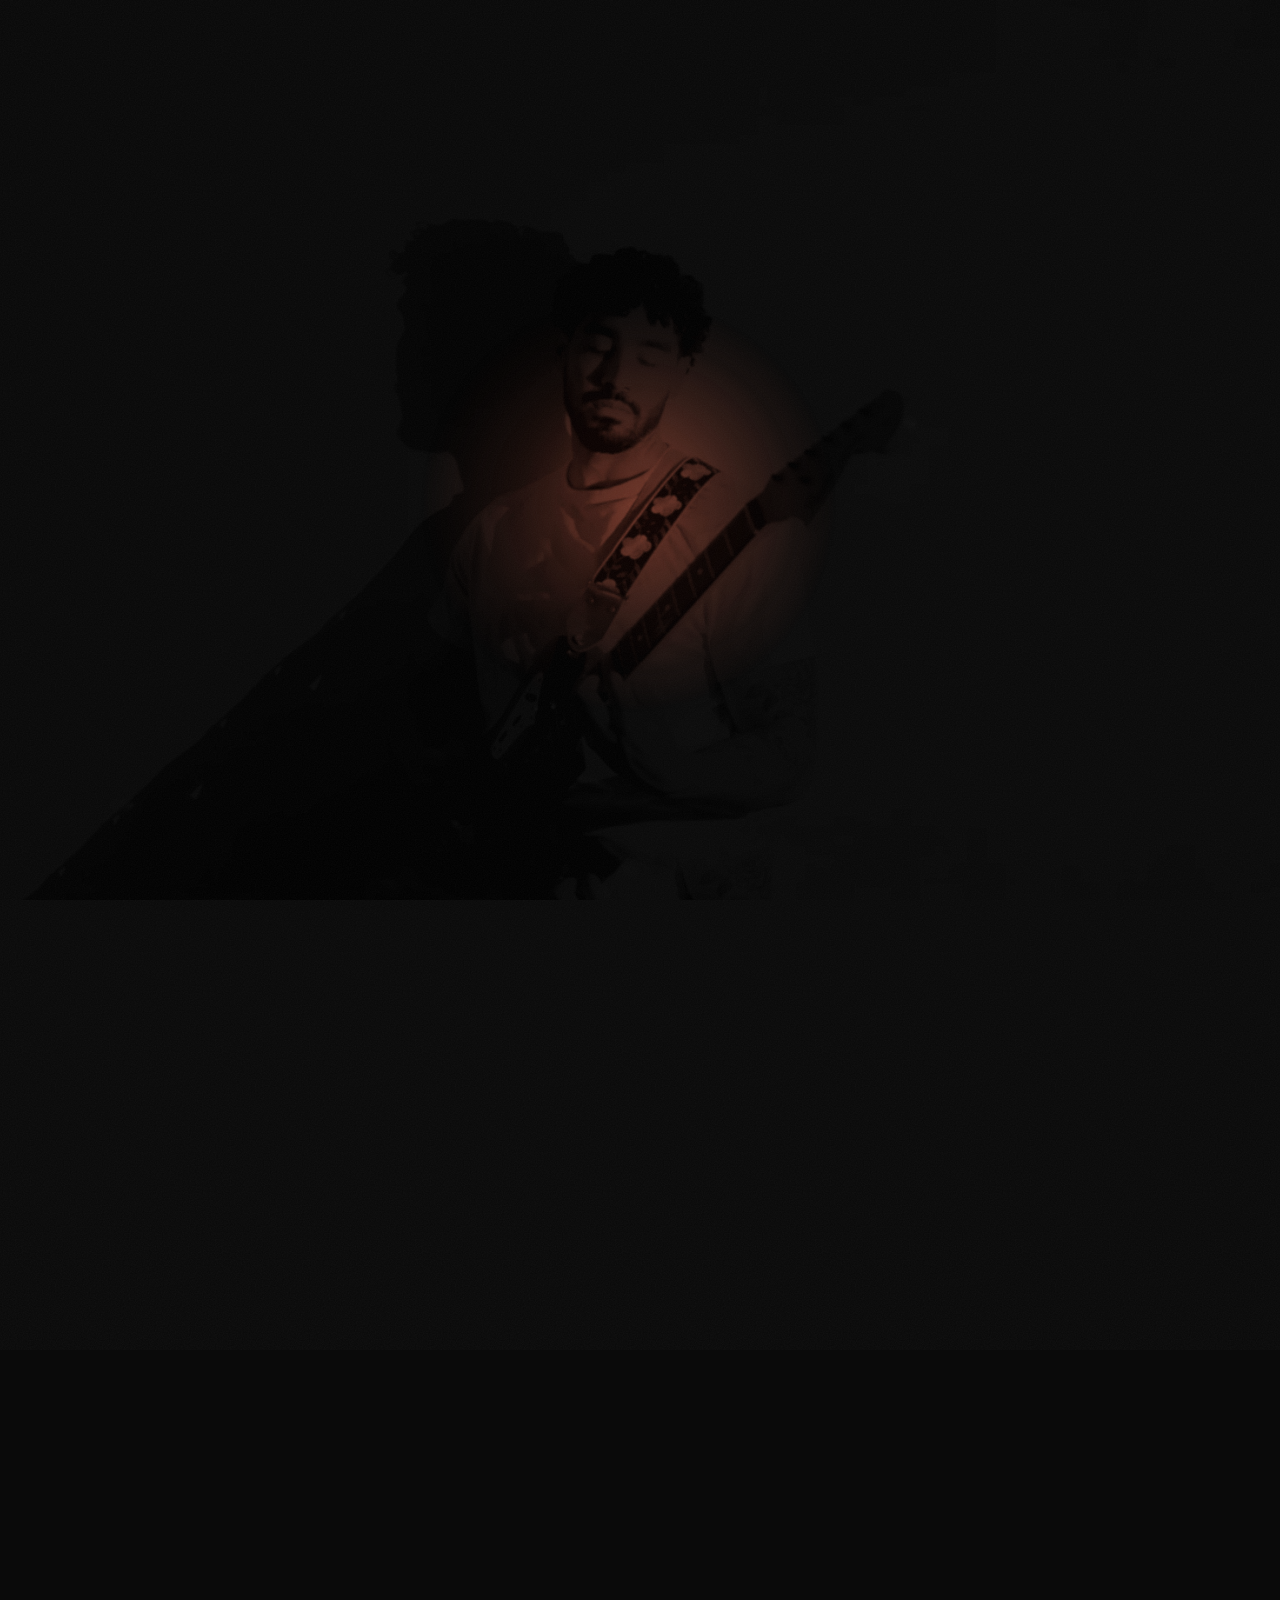
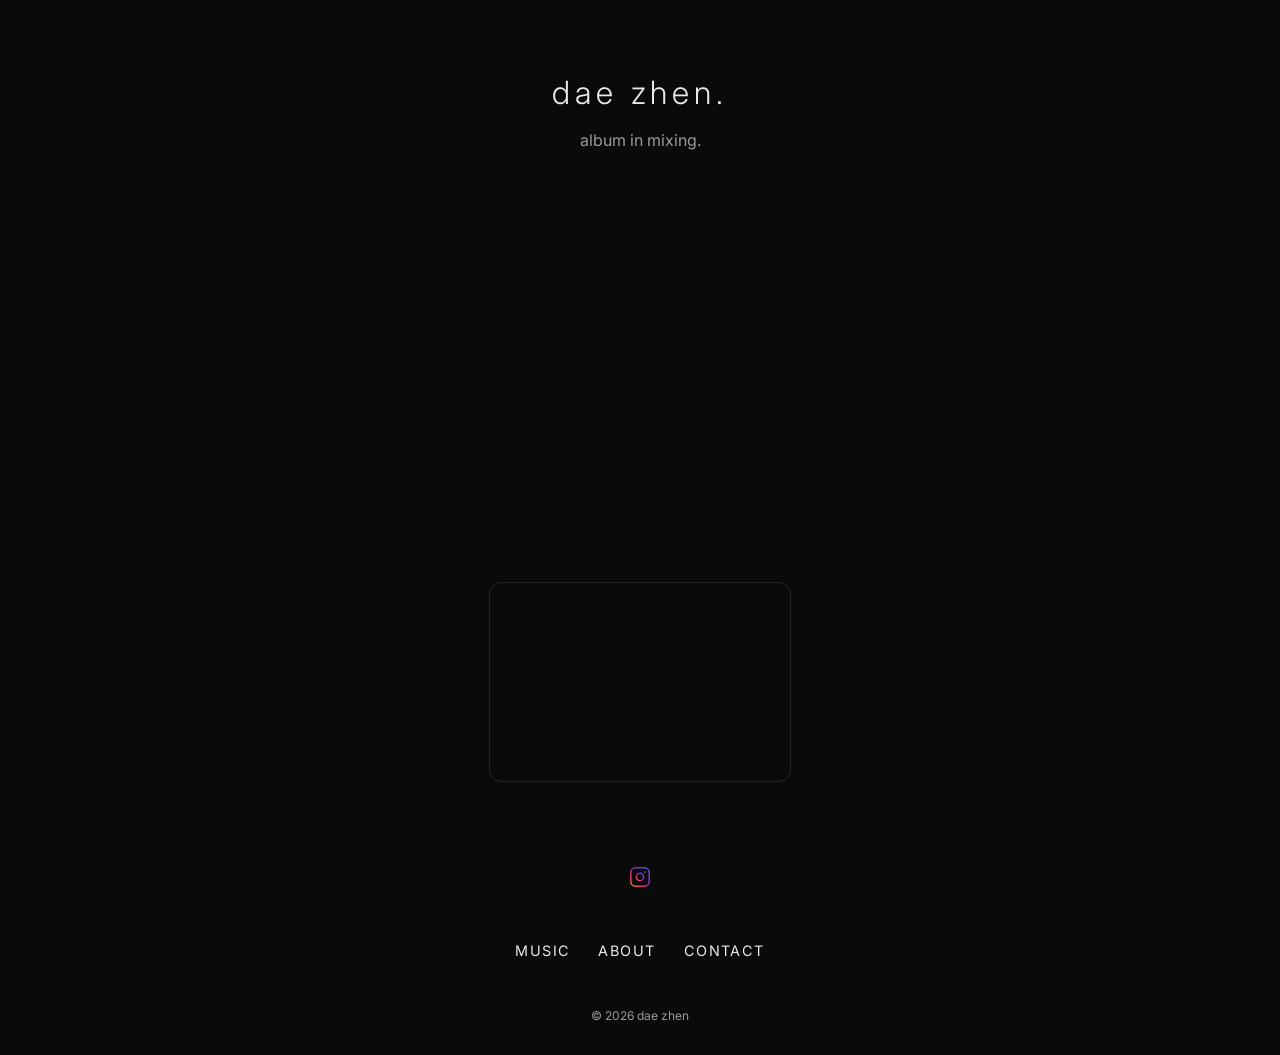
<file: index.html>
<!DOCTYPE html>
<html lang="en">
<head>
  <meta charset="UTF-8" />
  <meta name="viewport" content="width=device-width, initial-scale=1.0"/>
  <title>dae zhen</title>
  <meta name="description" content="album in mixing." />
  <meta name="theme-color" content="#0a0a0a" />
  <link rel="icon" href="/favicon.svg" type="image/svg+xml">

  <!-- share preview -->
  <meta property="og:type" content="website" />
  <meta property="og:site_name" content="dae zhen" />
  <meta property="og:title" content="dae zhen" />
  <meta property="og:description" content="album in mixing." />
  <meta property="og:url" content="https://dae-zhen.com/" />
  <meta property="og:image" content="https://dae-zhen.com/images/og.jpg" />
  <meta property="og:image:width" content="1200" />
  <meta property="og:image:height" content="630" />
  <meta property="og:image:alt" content="dae zhen playing guitar against a pale wall, black and white" />
  <meta name="twitter:card" content="summary_large_image" />
  <meta name="twitter:title" content="dae zhen" />
  <meta name="twitter:description" content="album in mixing." />
  <meta name="twitter:image" content="https://dae-zhen.com/images/og.jpg" />
  <meta name="twitter:image:alt" content="dae zhen playing guitar against a pale wall, black and white" />

  <!-- Fonts -->
  <link rel="preconnect" href="https://fonts.googleapis.com">
  <link rel="preconnect" href="https://fonts.gstatic.com" crossorigin>
  <link href="https://fonts.googleapis.com/css2?family=Inter:wght@300;400;600&display=swap" rel="stylesheet">

  <style>
    :root {
      --bg: #0a0a0a;
      --fg: #eaeaea;
      --muted: #9a9a9a;
      --accent: #ffffff;
    }

    * { box-sizing: border-box; }

    body {
      margin: 0;
      font-family: 'Inter', system-ui, sans-serif;
      background: var(--bg);
      color: var(--fg);
      min-height: 100vh;
      display: flex;
      flex-direction: column;
      align-items: center;
      justify-content: center;
    }


    
    main {
      text-align: center;
      max-width: 520px;
      padding: 2rem;
    }

    h1 {
      font-weight: 300;
      letter-spacing: 0.15em;
      text-transform: lowercase;
      margin-bottom: 1rem;
    }

    p {
      color: var(--muted);
      line-height: 1.6;
      margin-bottom: 2rem;
    }

    nav a {
      color: var(--fg);
      text-decoration: none;
      margin: 0 0.75rem;
      font-size: 0.9rem;
      letter-spacing: 0.1em;
      text-transform: uppercase;
    }

    nav a:hover {
      opacity: 0.6;
    }

    footer {
      margin-top: 3rem;
      font-size: 0.75rem;
      color: var(--muted);
    }
    nav {
  margin-top: 3rem;
}

    .ig-link {
  display: inline-block;
  margin-top: 2rem;
  color: var(--muted);
  transition: opacity 0.2s ease;
}

.ig-link:hover {
  opacity: 0.85;
  transform: translateY(-1px);
}
    /* moving text border */
.border-ticker {
  position: fixed;
  inset: 0;
  pointer-events: none; /* doesn't block clicks */
  z-index: 5; /* above background, below any modals */
}

.ticker {
  position: fixed;
  overflow: hidden;
  font-size: 0.75rem;
  letter-spacing: 0.12em;
  text-transform: lowercase;
  color: rgba(234, 234, 234, 0.7);
  background: rgba(10, 10, 10, 0.0);
  mix-blend-mode: normal;
}

.ticker .track {
  display: inline-flex;
  gap: 1.25rem;
  white-space: nowrap;
  will-change: transform;
}

/* thickness + padding of the border strips */
.ticker.top,
.ticker.bottom {
  left: 0;
  right: 0;
  height: 28px;
  padding: 6px 10px;
}

.ticker.left,
.ticker.right {
  top: 0;
  bottom: 0;
  width: 28px;
  padding: 10px 6px;
}

/* place each side */
.ticker.top { top: 0; }
.ticker.right { right: 0; }
.ticker.bottom { bottom: 0; }
.ticker.left { left: 0; }

/* rotate vertical sides so text reads normally */
.ticker.right .track {
  transform-origin: top right;
  transform: rotate(90deg);
}

.ticker.left .track {
  transform-origin: bottom left;
  transform: rotate(-90deg);
}

/* CLOCKWISE motion:
   top: left -> right
   right: top -> bottom
   bottom: right -> left
   left: bottom -> top
*/
@keyframes scroll-x-forward {
  0%   { transform: translateX(-50%); }
  100% { transform: translateX(0%); }
}

@keyframes scroll-x-backward {
  0%   { transform: translateX(0%); }
  100% { transform: translateX(-50%); }
}

/* vertical uses same animation, because the track is rotated */
.ticker.top .track {
  animation: scroll-x-forward 150s linear infinite;
}
.ticker.right .track {
  animation: scroll-x-forward 150s linear infinite;
}
.ticker.bottom .track {
  animation: scroll-x-backward 150s linear infinite;
}
.ticker.left .track {
  animation: scroll-x-backward 150s linear infinite;
}

.ask {
  margin-top: 2.5rem;
  margin-bottom: 3rem;
}

.ask iframe {
  border-radius: 12px;
  border: 1px solid rgba(234, 234, 234, 0.12);
}

/* album hero: the art sits in darkness and a torch (cursor, or drifting light on touch)
   reveals it; scrolling sinks it fully into shadow. see script below. */
.hero {
  position: relative;
  align-self: stretch;
  height: 180vh;
  height: 180svh;
}

.hero-stage {
  position: sticky;
  top: 0;
  height: 100vh;
  height: 100svh;
  overflow: hidden;
  background: #000;
}

.hero-stage picture,
.hero-art {
  display: block;
  width: 100%;
  height: 100%;
}

.hero-art {
  object-fit: cover;
  object-position: 50% 42%;
  filter: grayscale(1) brightness(0.055);
}

/* the torch: a soft-edged disc moved with transforms. its inner layer is moved the
   opposite way so the lit copy of the art stays lined up with the dark one. */
.torch {
  --torch: 420px;
  position: absolute;
  top: 0;
  left: 0;
  width: var(--torch);
  height: var(--torch);
  overflow: hidden;
  pointer-events: none;
  -webkit-mask-image: radial-gradient(circle closest-side, #000 0%, rgba(0, 0, 0, 0.8) 25%, rgba(0, 0, 0, 0.4) 55%, rgba(0, 0, 0, 0.12) 80%, rgba(0, 0, 0, 0) 100%);
          mask-image: radial-gradient(circle closest-side, #000 0%, rgba(0, 0, 0, 0.8) 25%, rgba(0, 0, 0, 0.4) 55%, rgba(0, 0, 0, 0.12) 80%, rgba(0, 0, 0, 0) 100%);
  will-change: transform, opacity;
}

.torch-inner {
  position: absolute;
  top: 0;
  left: 0;
  width: 100vw;
  height: 100vh;
  isolation: isolate;
  will-change: transform;
}

.torch .hero-art {
  filter: grayscale(1) brightness(0.6);
}

/* firelight: multiply a warm red into the lit art, plus a faint bloom */
.torch-tint {
  position: absolute;
  inset: 0;
  background: rgb(255, 128, 96);
  mix-blend-mode: multiply;
}

.torch-bloom {
  position: absolute;
  inset: 0;
  background: rgba(255, 60, 30, 0.07);
  mix-blend-mode: screen;
}

@media (hover: none), (pointer: coarse) {
  .torch { --torch: 360px; }
}

/* twice the stage height: clear at the top, solid site-dark below; slid up by scroll */
.hero-shade {
  position: absolute;
  top: 0;
  left: 0;
  right: 0;
  height: 200%;
  background: linear-gradient(to bottom,
    rgba(10, 10, 10, 0) 0%,
    rgba(10, 10, 10, 0.35) 18%,
    rgba(10, 10, 10, 0.85) 38%,
    #0a0a0a 50%,
    #0a0a0a 100%);
  transform: translate3d(0, 100%, 0);
  will-change: transform;
  pointer-events: none;
}

/* the song border waits until the hero is behind you */
.border-ticker {
  opacity: 0;
  transition: opacity 1.2s ease;
}

body.past-hero .border-ticker {
  opacity: 1;
}
  </style>
  <link rel="stylesheet" href="/atmosphere.css">
  <script src="/atmosphere.js"></script>
</head>
<body>

  <header class="hero">
    <div class="hero-stage">
      <picture>
        <source srcset="/images/dog.webp" type="image/webp">
        <img
          class="hero-art"
          src="/images/dog.jpg"
          width="1080"
          height="1080"
          fetchpriority="high"
          alt="dae zhen playing guitar in the dark, lit by a moving warm light">
      </picture>
      <div class="torch" aria-hidden="true">
        <div class="torch-inner">
          <picture>
            <source srcset="/images/dog.webp" type="image/webp">
            <img class="hero-art" src="/images/dog.jpg" width="1080" height="1080" alt="">
          </picture>
          <div class="torch-tint"></div>
          <div class="torch-bloom"></div>
        </div>
      </div>
      <div class="hero-shade" aria-hidden="true"></div>
    </div>
  </header>

  <!-- moving text border -->
<div class="border-ticker">
  <div class="ticker top"><div class="track" id="track-top"></div></div>
  <div class="ticker right"><div class="track" id="track-right"></div></div>
  <div class="ticker bottom"><div class="track" id="track-bottom"></div></div>
  <div class="ticker left"><div class="track" id="track-left"></div></div>
</div>
  
  <main>
    <h1>dae zhen.</h1>
    <p>
      album in mixing.<br />
    </p>
    <div class="spotify">
  <iframe
    style="border-radius:12px"
    src="https://open.spotify.com/embed/artist/2DAlyzXQHghMi4v3bWQs8h?theme=0"
    title="dae zhen on spotify"
    width="100%"
    height="352"
    frameborder="0"
    allow="autoplay; clipboard-write; encrypted-media; fullscreen; picture-in-picture"
    loading="lazy">
  </iframe>
</div>


<div class="ask">
  <iframe
    data-tally-src="https://tally.so/embed/PdDkYe?alignLeft=1&hideTitle=1&transparentBackground=1&dynamicHeight=1"
    loading="lazy"
    width="100%"
    height="200"
    frameborder="0"
    title="anonymous ama">
  </iframe>
</div>

<a
  href="https://instagram.com/daezhen"
  target="_blank"
  rel="noopener noreferrer"
  aria-label="instagram"
  class="ig-link"
>
  <svg
    aria-hidden="true"
    xmlns="http://www.w3.org/2000/svg"
    width="22"
    height="22"
    viewBox="0 0 24 24"
  >
    <defs>
      <linearGradient id="ig-gradient" x1="0%" y1="100%" x2="100%" y2="0%">
        <stop offset="0%" stop-color="#f58529"/>
        <stop offset="30%" stop-color="#dd2a7b"/>
        <stop offset="60%" stop-color="#8134af"/>
        <stop offset="100%" stop-color="#515bd4"/>
      </linearGradient>
    </defs>

    <rect
      x="2"
      y="2"
      width="20"
      height="20"
      rx="5"
      ry="5"
      fill="none"
      stroke="url(#ig-gradient)"
      stroke-width="1.6"
    />
    <circle
      cx="12"
      cy="12"
      r="4"
      fill="none"
      stroke="url(#ig-gradient)"
      stroke-width="1.6"
    />
    <circle
      cx="17.5"
      cy="6.5"
      r="1"
      fill="url(#ig-gradient)"
    />
  </svg>
</a>
    
    <nav>
      <a href="#">music</a>
      <a href="/about.html">about</a>
      <a href="/contact.html">contact</a>
    </nav>

    <footer>
      © <span id="year"></span> dae zhen
    </footer>
  </main>

 <script>
  // footer year
  document.getElementById("year").textContent = new Date().getFullYear();

  // hero: slide the shade up over the art as you scroll through it
  (function () {
    var hero = document.querySelector(".hero");
    var stage = hero.querySelector(".hero-stage");
    var shade = hero.querySelector(".hero-shade");
    var queued = false;

    function update() {
      queued = false;
      var h = stage.offsetHeight;
      var travel = hero.offsetHeight - h;
      var p = Math.min(Math.max(-hero.getBoundingClientRect().top / travel, 0), 1);
      shade.style.transform = "translate3d(0," + (1 - 2 * p) * h + "px,0)";
      document.body.classList.toggle("past-hero", p >= 1);
    }

    function queue() {
      if (!queued) { queued = true; requestAnimationFrame(update); }
    }

    window.addEventListener("scroll", queue, { passive: true });
    window.addEventListener("resize", queue);
    update();
  })();

  // torch: warm light that follows the cursor (or drifts on its own on touch screens)
  (function () {
    var stage = document.querySelector(".hero-stage");
    var torch = stage.querySelector(".torch");
    var inner = torch.querySelector(".torch-inner");
    var reduced = window.matchMedia("(prefers-reduced-motion: reduce)").matches;
    var cursor = window.matchMedia("(hover: hover) and (pointer: fine)").matches;

    var W, H, D, fx, fy;          // stage size, torch size, figure position
    var x, y, tx, ty;             // current and target light position
    var lastTouch = -Infinity;
    var running = false;

    // where the guitarist lands on screen, given object-fit: cover at 50% 42%
    function measure() {
      W = stage.clientWidth;
      H = stage.clientHeight;
      D = torch.offsetWidth;
      inner.style.width = W + "px";
      inner.style.height = H + "px";
      var s = Math.max(W / 1080, H / 1080);
      fx = (W - 1080 * s) * 0.5 + 530 * s;
      fy = (H - 1080 * s) * 0.42 + 560 * s;
    }

    function place() {
      var ox = x - D / 2, oy = y - D / 2;
      torch.style.transform = "translate3d(" + ox + "px," + oy + "px,0)";
      inner.style.transform = "translate3d(" + -ox + "px," + -oy + "px,0)";
    }

    measure();
    x = tx = fx;
    y = ty = fy;
    place();

    if (reduced) {
      torch.style.opacity = 0.7;
      window.addEventListener("resize", function () { measure(); x = fx; y = fy; place(); });
      return;
    }

    function frame(now) {
      var t = now / 1000;
      var drifting = !cursor && now - lastTouch > 2500;
      if (drifting) {
        tx = fx + W * 0.32 * Math.sin(t * 0.11);
        ty = fy + H * 0.28 * Math.sin(t * 0.16 + 1.3);
      }
      var k = drifting ? 0.02 : 0.12;
      x += (tx - x) * k;
      y += (ty - y) * k;
      place();
      // layered slow sines read as a flame breathing, not a strobe
      torch.style.opacity = 0.9 + 0.05 * Math.sin(t * 1.7) + 0.03 * Math.sin(t * 4.3 + 1) + 0.02 * Math.sin(t * 9.1 + 2);

      if (document.body.classList.contains("past-hero")) {
        running = false;
      } else {
        requestAnimationFrame(frame);
      }
    }

    function wake() {
      if (!running) { running = true; requestAnimationFrame(frame); }
    }

    function aim(px, py) {
      var r = stage.getBoundingClientRect();
      tx = px - r.left;
      ty = py - r.top;
    }

    if (cursor) {
      document.addEventListener("mousemove", function (e) { aim(e.clientX, e.clientY); }, { passive: true });
    } else {
      var touch = function (e) {
        aim(e.touches[0].clientX, e.touches[0].clientY);
        lastTouch = performance.now();
      };
      stage.addEventListener("touchstart", touch, { passive: true });
      stage.addEventListener("touchmove", touch, { passive: true });
    }

    window.addEventListener("scroll", wake, { passive: true });
    window.addEventListener("resize", measure);
    wake();
  })();

  // song titles for moving border
  const titles = [
    "matches",
    "ghost stories",
    "killthesun",
    "fairmont freestyle",
    "good folks",
    "t3ddyboi",
    "water",
    "saviour",
    "bugonia",
    "workme2death",
    "dulce sueños"
  ];

  // build one long repeating line (repeat twice so animation loops cleanly)
  const line = titles.join(" · ") + " · ";
  const repeated = (line.repeat(12)).trim(); // adjust 12 if you want denser/sparser

  // fill all four sides
  document.getElementById("track-top").textContent = repeated + " " + repeated;
  document.getElementById("track-right").textContent = repeated + " " + repeated;
  document.getElementById("track-bottom").textContent = repeated + " " + repeated;
  document.getElementById("track-left").textContent = repeated + " " + repeated;
</script>

  <script>
  var d = document,
    w = "https://tally.so/widgets/embed.js",
    v = function () {
      if (typeof Tally !== "undefined") {
        Tally.loadEmbeds();
      } else {
        d.querySelectorAll("iframe[data-tally-src]:not([src])").forEach(function (e) {
          e.src = e.dataset.tallySrc;
        });
      }
    };
  if (typeof Tally !== "undefined") v();
  else if (d.querySelector('script[src="' + w + '"]') == null) {
    var s = d.createElement("script");
    s.src = w;
    s.onload = v;
    s.onerror = v;
    d.body.appendChild(s);
  }
</script>
  
</body>
</html>
</file>
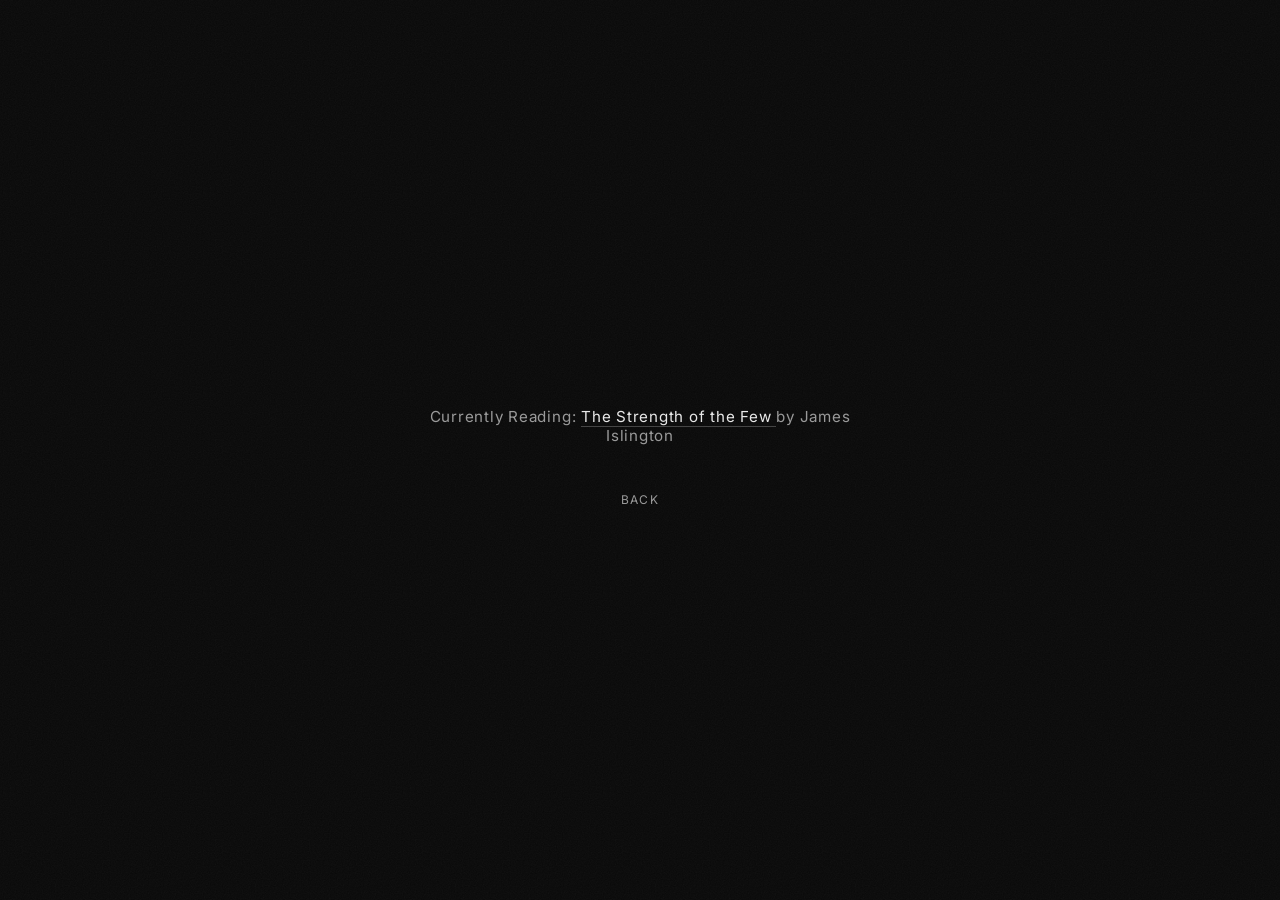
<file: about.html>
<!DOCTYPE html>
<html lang="en">
<head>
  <meta charset="UTF-8" />
  <meta name="viewport" content="width=device-width, initial-scale=1.0"/>
  <title>about · dae zhen.</title>
  <meta name="description" content="album in mixing." />
  <meta name="theme-color" content="#0a0a0a" />
  <link rel="icon" href="/favicon.svg" type="image/svg+xml">

  <!-- share preview -->
  <meta property="og:type" content="website" />
  <meta property="og:site_name" content="dae zhen" />
  <meta property="og:title" content="dae zhen" />
  <meta property="og:description" content="album in mixing." />
  <meta property="og:url" content="https://dae-zhen.com/about.html" />
  <meta property="og:image" content="https://dae-zhen.com/images/og.jpg" />
  <meta property="og:image:width" content="1200" />
  <meta property="og:image:height" content="630" />
  <meta property="og:image:alt" content="dae zhen playing guitar against a pale wall, black and white" />
  <meta name="twitter:card" content="summary_large_image" />
  <meta name="twitter:title" content="dae zhen" />
  <meta name="twitter:description" content="album in mixing." />
  <meta name="twitter:image" content="https://dae-zhen.com/images/og.jpg" />
  <meta name="twitter:image:alt" content="dae zhen playing guitar against a pale wall, black and white" />

  <link rel="preconnect" href="https://fonts.googleapis.com">
  <link rel="preconnect" href="https://fonts.gstatic.com" crossorigin>
  <link href="https://fonts.googleapis.com/css2?family=Inter:wght@300;400;600&display=swap" rel="stylesheet">

  <style>
    :root {
      --bg: #0a0a0a;
      --fg: #eaeaea;
      --muted: #9a9a9a;
    }

    * { box-sizing: border-box; }

    body {
      margin: 0;
      font-family: 'Inter', system-ui, sans-serif;
      background: var(--bg);
      color: var(--fg);
      min-height: 100vh;
      display: flex;
      align-items: center;
      justify-content: center;
    }

    main {
      text-align: center;
      max-width: 520px;
      padding: 2rem;
    }

    p {
      font-size: 0.95rem;
      letter-spacing: 0.05em;
      color: var(--muted);
    }

    a {
      color: var(--fg);
      text-decoration: none;
      border-bottom: 1px solid rgba(234,234,234,0.25);
    }

    a:hover {
      opacity: 0.7;
    }

    .back {
      display: inline-block;
      margin-top: 2rem;
      font-size: 0.75rem;
      letter-spacing: 0.12em;
      text-transform: uppercase;
      color: var(--muted);
      border: none;
    }
  </style>
  <link rel="stylesheet" href="/atmosphere.css">
  <script src="/atmosphere.js"></script>
</head>
<body>
  <main>
    <p>
      Currently Reading:
      <a
        href="https://www.amazon.com/Strength-Few-Hierarchy-James-Islington/dp/1982141239/ref=tmm_hrd_swatch_0"
        target="_blank"
        rel="noopener noreferrer"
      >
        The Strength of the Few
      </a>
      by James Islington
    </p>

    <a href="/" class="back">back</a>
  </main>
</body>
</html>
</file>
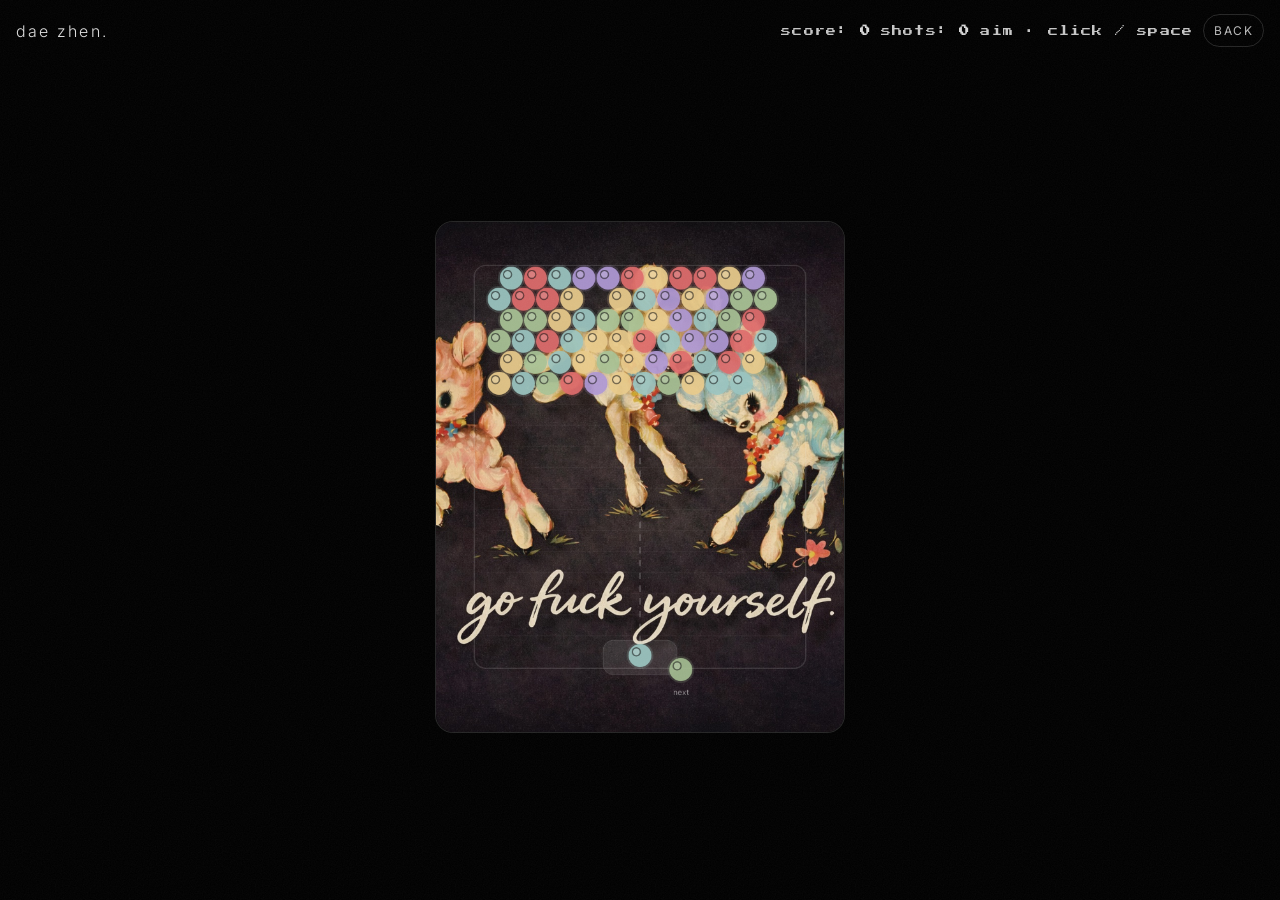
<file: contact.html>
<!DOCTYPE html>
<html lang="en">
<head>
  <meta charset="UTF-8" />
  <meta name="viewport" content="width=device-width, initial-scale=1.0"/>
  <title>contact · dae zhen.</title>
  <meta name="description" content="album in mixing." />
  <meta name="theme-color" content="#0a0a0a" />
  <link rel="icon" href="/favicon.svg" type="image/svg+xml">

  <!-- share preview -->
  <meta property="og:type" content="website" />
  <meta property="og:site_name" content="dae zhen" />
  <meta property="og:title" content="dae zhen" />
  <meta property="og:description" content="album in mixing." />
  <meta property="og:url" content="https://dae-zhen.com/contact.html" />
  <meta property="og:image" content="https://dae-zhen.com/images/og.jpg" />
  <meta property="og:image:width" content="1200" />
  <meta property="og:image:height" content="630" />
  <meta property="og:image:alt" content="dae zhen playing guitar against a pale wall, black and white" />
  <meta name="twitter:card" content="summary_large_image" />
  <meta name="twitter:title" content="dae zhen" />
  <meta name="twitter:description" content="album in mixing." />
  <meta name="twitter:image" content="https://dae-zhen.com/images/og.jpg" />
  <meta name="twitter:image:alt" content="dae zhen playing guitar against a pale wall, black and white" />

  <link rel="preconnect" href="https://fonts.googleapis.com">
  <link rel="preconnect" href="https://fonts.gstatic.com" crossorigin>

  <link href="https://fonts.googleapis.com/css2?family=Press+Start+2P&display=swap" rel="stylesheet">
  <link href="https://fonts.googleapis.com/css2?family=Inter:wght@300;400;600&display=swap" rel="stylesheet">

  <style>
    :root{
      --bg:#000000;
      --fg:#eaeaea;
      --muted:rgba(234,234,234,.65);
      --line:rgba(234,234,234,.14);
    }
    *{box-sizing:border-box}
    body{
      margin:0;
      font-family:Inter,system-ui,sans-serif;
      background:var(--bg);
      color:var(--fg);
      min-height:100vh;
      overflow:hidden;
    }

    header{
      position:fixed;top:0;left:0;right:0;
      padding:14px 16px;
      display:flex;align-items:center;justify-content:space-between;gap:12px;
      z-index:3;
      background:linear-gradient(to bottom, rgba(0,0,0,.92), rgba(0,0,0,0));
    }

    .title{
      letter-spacing:.14em;
      text-transform:lowercase;
      font-weight:300;
      opacity:.95;
      display:flex;gap:10px;flex-wrap:wrap;align-items:baseline;
      white-space:nowrap;
    }

    .hud{
      display:flex;gap:10px;align-items:center;flex-wrap:wrap;justify-content:flex-end;
    }
    .hud span{
      font-family:"Press Start 2P", monospace;
      font-size:10px;
      letter-spacing:.12em;
      text-transform: lowercase;
      color: rgba(234,234,234,.85);
    }
    .hud b{color:rgba(234,234,234,.92);font-weight:600}

    a.back{
      color:rgba(234,234,234,.8);
      text-decoration:none;
      border:1px solid rgba(234,234,234,.16);
      padding:8px 10px;
      border-radius:999px;
      letter-spacing:.12em;
      text-transform:uppercase;
      font-size:12px
    }
    a.back:hover{opacity:.7}

    .wrap{
      position:relative;
      z-index:2;
      height:100vh;
      display:flex;
      align-items:center;
      justify-content:center;
      padding:72px 14px 18px;
    }

    /* NARROW STAGE, but NOT squished: the canvas matches the aspect ratio */
    .stage{
      width:min(410px,92vw);
      aspect-ratio: 4/5;
      border:1px solid rgba(234,234,234,.14);
      border-radius:18px;
      background:rgba(10,10,10,.55);
      backdrop-filter:blur(10px);
      box-shadow:0 30px 120px rgba(0,0,0,.55);
      overflow:hidden;
      position:relative;
    }

    canvas{display:block;width:100%;height:100%}
  </style>
  <link rel="stylesheet" href="/atmosphere.css">
  <script src="/atmosphere.js"></script>
</head>

<body>
  <header>
    <div class="title"><span>dae zhen.</span></div>
    <div class="hud">
      <span>score: <b id="score">0</b></span>
      <span>shots: <b id="shots">0</b></span>
      <span id="status">aim · click / space</span>
      <a class="back" href="/">back</a>
    </div>
  </header>

  <div class="wrap">
    <div class="stage">
      <!-- This canvas size matches the stage aspect ratio (4/5) -->
      <canvas id="c" width="640" height="800" role="img" aria-label="bubble shooter game over three vintage painted fawns"></canvas>
    </div>
  </div>

<script>
(() => {
  const canvas = document.getElementById("c");
  const ctx = canvas.getContext("2d");

  const scoreEl = document.getElementById("score");
  const shotsEl = document.getElementById("shots");
  const statusEl = document.getElementById("status");

  const bgImage = new Image();
  // your file path: /images/deer.jpg
  bgImage.src = "images/deer.jpg";

  // --- game params ---
  const W = canvas.width, H = canvas.height;

  const R = 18;                 // bubble radius
  const GAP = 2;
  const STEP_X = (R*2 + GAP);
  const STEP_Y = Math.round((R*2 + GAP) * 0.86); // hex-ish vertical spacing

  const TOP_PAD = 70;
  const FIELD_TOP = TOP_PAD + 18;
  const FIELD_LEFT = 80;
  const FIELD_RIGHT = W - 80;
  const FIELD_BOTTOM = H - 120;

  // softer “deer palette” colors
  const COLORS = [
    { fill: "rgb(224, 108, 108)" }, // soft red
    { fill: "rgb(235, 204, 140)" }, // warm cream yellow
    { fill: "rgb(156, 198, 194)" }, // muted teal
    { fill: "rgb(176, 154, 214)" }, // dusty lavender
    { fill: "rgb(170, 196, 150)" }  // sage green
  ];

  const SONGS = ["matches","ghost stories","killthesun","fairmont freestyle","good folks","t3ddyboi","water","saviour","bugonia","workme2death","dulce sueños"];

  let score = 0;
  let shots = 0;

  // aim
  let aimAngle = -Math.PI/2;
  let fineAim = 0;

  // shooter
  const shooter = {
    x: W/2,
    y: FIELD_BOTTOM,
    next: randColor(),
    curr: randColor()
  };

  // moving bubble
  let projectile = null;

  // grid (hex-ish)
  const bubbles = [];

  function setStatus(t){ statusEl.textContent = t; }
  function randColor(){ return Math.floor(Math.random() * COLORS.length); }
  function updateHud(){ scoreEl.textContent = score; shotsEl.textContent = shots; }

  function reset(){
    bubbles.length = 0;
    score = 0; shots = 0;
    shooter.curr = randColor();
    shooter.next = randColor();
    projectile = null;
    setStatus("aim · click / space");
    seedCeiling();
    updateHud();
  }

  function seedCeiling(){
    const rows = 6;
    const cols = Math.floor((FIELD_RIGHT - FIELD_LEFT) / STEP_X);

    for(let row=0; row<rows; row++){
      for(let col=0; col<cols; col++){
        const offset = (row % 2) ? STEP_X/2 : 0;
        const x = FIELD_LEFT + col*STEP_X + offset;
        const y = FIELD_TOP + row*STEP_Y;

        if (x < FIELD_LEFT+R || x > FIELD_RIGHT-R) continue;
        if (Math.random() < 0.92){
          bubbles.push({x,y,c: randColor()});
        }
      }
    }
  }

  // helpers
  function dist(a,b,c,d){ return Math.hypot(a-c, b-d); }
  function clamp(v,a,b){ return Math.max(a, Math.min(b, v)); }

  function roundRect(x,y,w,h,r){
    const rr = Math.min(r,w/2,h/2);
    ctx.beginPath();
    ctx.moveTo(x+rr,y);
    ctx.arcTo(x+w,y,x+w,y+h,rr);
    ctx.arcTo(x+w,y+h,x,y+h,rr);
    ctx.arcTo(x,y+h,x,y,rr);
    ctx.arcTo(x,y,x+w,y,rr);
    ctx.closePath();
  }

  function drawBackground(){
    ctx.clearRect(0,0,W,H);

    // fallback (never blank)
    ctx.fillStyle = "#000";
    ctx.fillRect(0,0,W,H);

    // draw deer background if loaded
    if (bgImage.complete && bgImage.naturalWidth){
      const imgRatio = bgImage.width / bgImage.height;
      const canvasRatio = W / H;

      let drawW, drawH, offsetX, offsetY;

      if (imgRatio > canvasRatio){
        drawH = H;
        drawW = H * imgRatio;
        offsetX = (W - drawW) / 2;
        offsetY = 0;
      } else {
        drawW = W;
        drawH = W / imgRatio;
        offsetX = 0;
        offsetY = (H - drawH) / 2;
      }

      ctx.drawImage(bgImage, offsetX, offsetY, drawW, drawH);
    }

    // playfield frame
    ctx.strokeStyle = "rgba(234,234,234,0.14)";
    ctx.lineWidth = 2;
    roundRect(FIELD_LEFT-20, FIELD_TOP-20, (FIELD_RIGHT-FIELD_LEFT)+40, (FIELD_BOTTOM-FIELD_TOP)+40, 18);
    ctx.stroke();

    // subtle grid lines
    ctx.strokeStyle = "rgba(234,234,234,0.06)";
    ctx.lineWidth = 1;
    for(let y=FIELD_TOP; y<=FIELD_BOTTOM; y+=STEP_Y){
      ctx.beginPath();
      ctx.moveTo(FIELD_LEFT, y);
      ctx.lineTo(FIELD_RIGHT, y);
      ctx.stroke();
    }
  }

  function drawBubble(x,y,ci,alpha=1){
    const col = COLORS[ci].fill;

    ctx.save();

    // make them more opaque overall
    const bodyAlpha = alpha * 0.92;
    const glowAlpha = alpha * 0.18;
    const highlightAlpha = alpha * 0.18;

    // glow
    ctx.globalAlpha = glowAlpha;
    ctx.beginPath();
    ctx.arc(x,y,R+3,0,Math.PI*2);
    ctx.fillStyle = col;
    ctx.fill();

    // body
    ctx.globalAlpha = bodyAlpha;
    ctx.beginPath();
    ctx.arc(x,y,R,0,Math.PI*2);
    ctx.fillStyle = col;
    ctx.fill();

    // highlight
    ctx.globalAlpha = highlightAlpha;
    ctx.beginPath();
    ctx.arc(x-R*0.32, y-R*0.32, R*0.35, 0, Math.PI*2);
    ctx.fillStyle = "rgba(255,255,255,0.9)";
    ctx.fill();

    // rim
    ctx.globalAlpha = alpha;
    ctx.lineWidth = 2;
    ctx.strokeStyle = "rgba(10,10,10,0.55)";
    ctx.stroke();

    ctx.restore();
  }

  function drawShooter(){
    // base
    ctx.fillStyle = "rgba(234,234,234,0.10)";
    roundRect(shooter.x-58, shooter.y-24, 116, 54, 16);
    ctx.fill();
    ctx.strokeStyle = "rgba(234,234,234,0.14)";
    ctx.stroke();

    // aim line
    const len = 420;
    const x2 = shooter.x + Math.cos(aimAngle)*len;
    const y2 = shooter.y + Math.sin(aimAngle)*len;
    ctx.setLineDash([10,10]);
    ctx.strokeStyle = "rgba(234,234,234,0.25)";
    ctx.lineWidth = 2;
    ctx.beginPath();
    ctx.moveTo(shooter.x, shooter.y);
    ctx.lineTo(x2, y2);
    ctx.stroke();
    ctx.setLineDash([]);

    // current + next
    drawBubble(shooter.x, shooter.y, shooter.curr, 1);
    drawBubble(shooter.x+64, shooter.y+22, shooter.next, 0.95);

    ctx.fillStyle = "rgba(234,234,234,0.55)";
    ctx.font = "12px Inter, system-ui, sans-serif";
    ctx.textAlign = "center";
    ctx.fillText("next", shooter.x+64, shooter.y+62);
  }

  function draw(){
    drawBackground();

    for(const b of bubbles){
      drawBubble(b.x,b.y,b.c,1);
    }

    if(projectile){
      drawBubble(projectile.x, projectile.y, projectile.c, 1);
    }

    drawShooter();
  }

  function step(){
    if(projectile){
      projectile.x += projectile.vx;
      projectile.y += projectile.vy;

      // bounce off walls
      if(projectile.x <= FIELD_LEFT+R){
        projectile.x = FIELD_LEFT+R;
        projectile.vx *= -1;
      }
      if(projectile.x >= FIELD_RIGHT-R){
        projectile.x = FIELD_RIGHT-R;
        projectile.vx *= -1;
      }

      // collide with top
      if(projectile.y <= FIELD_TOP+R){
        projectile.y = FIELD_TOP+R;
        stickProjectile();
      } else {
        // collide with existing bubbles
        for(const b of bubbles){
          if(dist(projectile.x,projectile.y,b.x,b.y) <= R*2 - 1){
            stickProjectile();
            break;
          }
        }
      }
    }

    draw();
    requestAnimationFrame(step);
  }

  function stickProjectile(){
    const p = projectile;
    projectile = null;

    const cols = Math.floor((FIELD_RIGHT - FIELD_LEFT) / STEP_X);
    let best = null;
    let bestD = Infinity;

    const approxRow = Math.round((p.y - FIELD_TOP)/STEP_Y);
    for(let r = Math.max(0, approxRow-4); r <= approxRow+4; r++){
      const offset = (r%2) ? STEP_X/2 : 0;
      for(let c=0;c<=cols;c++){
        const x = FIELD_LEFT + c*STEP_X + offset;
        const y = FIELD_TOP + r*STEP_Y;
        if (x < FIELD_LEFT+R || x > FIELD_RIGHT-R) continue;
        const d = dist(p.x,p.y,x,y);
        if(d < bestD){
          bestD = d;
          best = {x,y};
        }
      }
    }

    const placed = {x: best?best.x:p.x, y: best?best.y:p.y, c: p.c};

    if(isOccupied(placed.x, placed.y)){
      const n = findNearestFree(placed.x, placed.y);
      placed.x = n.x; placed.y = n.y;
    }

    bubbles.push(placed);
    shots += 1;

    const popped = popMatchesFrom(placed);
    if(popped > 0){
      score += popped * 100;
      setStatus(popped >= 8 ? randomSong() : "pop");
    } else {
      setStatus("stick");
    }

    const dropped = dropFloaters();
    if(dropped > 0){
      score += dropped * 60;
      setStatus("drop");
    }

    shooter.curr = shooter.next;
    shooter.next = randColor();

    updateHud();
  }

  function isOccupied(x,y){
    for(const b of bubbles){
      if(dist(x,y,b.x,b.y) < 3) return true;
    }
    return false;
  }

  function findNearestFree(x,y){
    const cols = Math.floor((FIELD_RIGHT - FIELD_LEFT) / STEP_X);
    const baseRow = Math.round((y - FIELD_TOP)/STEP_Y);
    for(let ring=0; ring<8; ring++){
      for(let r=baseRow-ring; r<=baseRow+ring; r++){
        if(r<0) continue;
        const offset = (r%2) ? STEP_X/2 : 0;
        for(let c=0; c<=cols; c++){
          const xx = FIELD_LEFT + c*STEP_X + offset;
          const yy = FIELD_TOP + r*STEP_Y;
          if (xx < FIELD_LEFT+R || xx > FIELD_RIGHT-R) continue;
          if(!isOccupied(xx,yy)) return {x:xx,y:yy};
        }
      }
    }
    return {x,y};
  }

  function neighbors(ofB){
    const out = [];
    for(const b of bubbles){
      if(b === ofB) continue;
      if(dist(ofB.x,ofB.y,b.x,b.y) <= (R*2 + 6)) out.push(b);
    }
    return out;
  }

  function popMatchesFrom(start){
    const target = start.c;
    const seen = new Set();
    const stack = [start];
    const group = [];

    while(stack.length){
      const cur = stack.pop();
      const key = cur.x + "," + cur.y;
      if(seen.has(key)) continue;
      seen.add(key);

      if(cur.c !== target) continue;
      group.push(cur);

      for(const nb of neighbors(cur)){
        const k2 = nb.x + "," + nb.y;
        if(!seen.has(k2) && nb.c === target) stack.push(nb);
      }
    }

    if(group.length >= 3){
      for(const g of group){
        const idx = bubbles.indexOf(g);
        if(idx >= 0) bubbles.splice(idx,1);
      }
      return group.length;
    }
    return 0;
  }

  function dropFloaters(){
    const connected = new Set();
    const tops = bubbles.filter(b => b.y <= FIELD_TOP + 1);
    const queue = [...tops];

    while(queue.length){
      const cur = queue.pop();
      const key = cur.x + "," + cur.y;
      if(connected.has(key)) continue;
      connected.add(key);
      for(const nb of neighbors(cur)){
        const k2 = nb.x + "," + nb.y;
        if(!connected.has(k2)) queue.push(nb);
      }
    }

    let dropped = 0;
    for(let i=bubbles.length-1;i>=0;i--){
      const b = bubbles[i];
      const key = b.x + "," + b.y;
      if(!connected.has(key)){
        bubbles.splice(i,1);
        dropped++;
      }
    }
    return dropped;
  }

  function randomSong(){
    return SONGS[Math.floor(Math.random()*SONGS.length)];
  }

  function shoot(){
    if(projectile) return;
    const speed = 10.6;
    projectile = {
      x: shooter.x,
      y: shooter.y,
      c: shooter.curr,
      vx: Math.cos(aimAngle)*speed,
      vy: Math.sin(aimAngle)*speed
    };
    setStatus("shoot");
  }

  function updateAimFromPointer(clientX, clientY){
    const rect = canvas.getBoundingClientRect();
    const mx = (clientX - rect.left) * (W / rect.width);
    const my = (clientY - rect.top) * (H / rect.height);

    const dx = mx - shooter.x;
    const dy = my - shooter.y;

    let ang = Math.atan2(dy, dx);

    const min = (-Math.PI + 0.35);
    const max = (-0.35);

    ang = clamp(ang, min, max);
    aimAngle = ang + fineAim;
    aimAngle = clamp(aimAngle, min, max);
  }

  canvas.addEventListener("mousemove", (e)=> updateAimFromPointer(e.clientX,e.clientY));
  canvas.addEventListener("click", ()=> shoot());

  window.addEventListener("keydown", (e)=>{
    if(e.key === " "){ e.preventDefault(); shoot(); }
    if(e.key === "ArrowLeft"){ fineAim -= 0.03; aimAngle -= 0.03; }
    if(e.key === "ArrowRight"){ fineAim += 0.03; aimAngle += 0.03; }
    if(e.key.toLowerCase() === "r"){ reset(); }
  });

  reset();
  step();
})();
</script>
</body>
</html>
</file>
<file: atmosphere.css>
/* atmosphere: film grain, cursor glow, slow fades (see atmosphere.js) */

/* film grain: oversized noise layer nudged around in slow discrete steps */
html::after {
  content: "";
  position: fixed;
  top: -50%;
  left: -50%;
  width: 200%;
  height: 200%;
  pointer-events: none;
  z-index: 9999;
  opacity: 0.05;
  background-image: url("data:image/svg+xml,%3Csvg xmlns='http://www.w3.org/2000/svg' width='200' height='200'%3E%3Cfilter id='n'%3E%3CfeTurbulence type='fractalNoise' baseFrequency='0.85' numOctaves='3' stitchTiles='stitch'/%3E%3CfeColorMatrix type='saturate' values='0'/%3E%3C/filter%3E%3Crect width='100%25' height='100%25' filter='url(%23n)'/%3E%3C/svg%3E");
  background-size: 200px 200px;
  will-change: transform;
  animation: fx-grain 7s steps(1) infinite;
}

@keyframes fx-grain {
  0%   { transform: translate3d(0, 0, 0); }
  10%  { transform: translate3d(-3%, 2%, 0); }
  20%  { transform: translate3d(2%, -4%, 0); }
  30%  { transform: translate3d(-5%, -1%, 0); }
  40%  { transform: translate3d(4%, 3%, 0); }
  50%  { transform: translate3d(-2%, 5%, 0); }
  60%  { transform: translate3d(5%, -2%, 0); }
  70%  { transform: translate3d(-4%, -5%, 0); }
  80%  { transform: translate3d(1%, 4%, 0); }
  90%  { transform: translate3d(-1%, -3%, 0); }
}

/* cursor glow: element is created by atmosphere.js on fine-pointer devices only */
.fx-glow {
  position: fixed;
  top: 0;
  left: 0;
  width: 360px;
  height: 360px;
  margin: -180px 0 0 -180px;
  border-radius: 50%;
  pointer-events: none;
  z-index: 9998;
  background: radial-gradient(circle, rgba(255, 70, 50, 0.09) 0%, rgba(255, 70, 50, 0.04) 35%, rgba(255, 70, 50, 0) 70%);
  mix-blend-mode: screen;
  opacity: 0;
  transition: opacity 0.6s ease;
  will-change: transform;
}

.fx-glow.fx-on { opacity: 1; }

/* slow fades: html.fx is only set by atmosphere.js, so content stays visible without JS.
   once an element has faded in it gets .fx-done and drops back to its own styles. */
html.fx main > *:not(.fx-done),
html.fx .stage:not(.fx-done),
html.fx img:not(.fx-done):not(.hero-art) {
  opacity: 0;
  transform: translate3d(0, 14px, 0);
}

html.fx .fx-in.fx-in:not(.fx-done) {
  opacity: 1;
  transform: translate3d(0, 0, 0);
  transition: opacity 1s ease, transform 1s cubic-bezier(0.22, 1, 0.36, 1);
}

@media (prefers-reduced-motion: reduce) {
  html::after { animation: none; }
  .fx-glow { display: none; }
}

/* slow cross-fade between pages (supported browsers only; others just navigate) */
@media (prefers-reduced-motion: no-preference) {
  @view-transition { navigation: auto; }

  ::view-transition-old(root),
  ::view-transition-new(root) {
    animation-duration: 0.7s;
    animation-timing-function: ease;
  }
}
</file>
